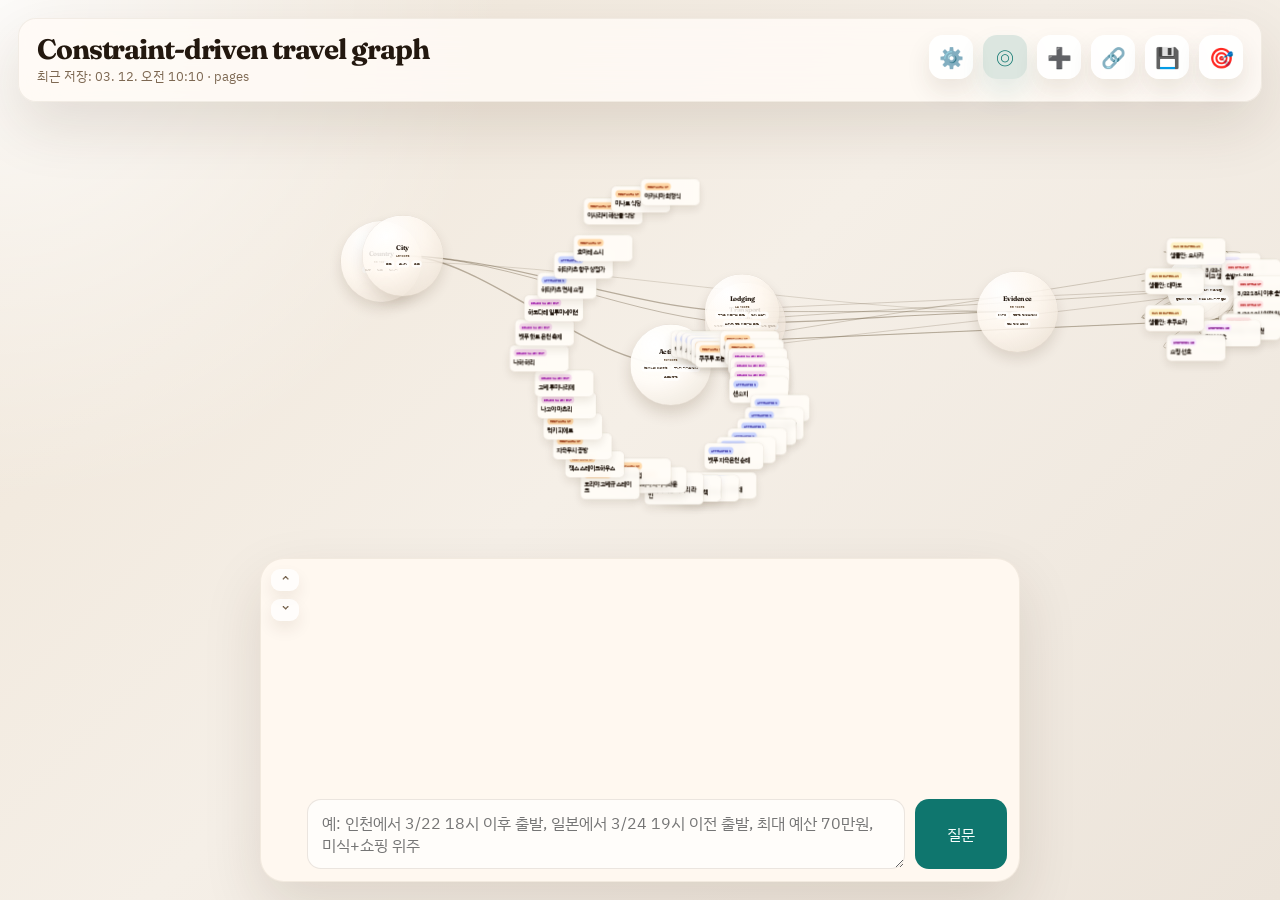
<file: index.html>
<!doctype html>
<html lang="ko">
  <head>
    <meta charset="utf-8" />
    <meta name="viewport" content="width=device-width, initial-scale=1" />
    <meta http-equiv="refresh" content="0; url=./graph-editor.html" />
    <title>Japan Trip Graph</title>
  </head>
  <body>
    <p><a href="./graph-editor.html">graph-editor.html</a>로 이동 중...</p>
  </body>
</html>
</file>
<file: graph-editor.css>
:root {
  --bg: #f4efe7;
  --panel: rgba(255, 251, 246, 0.94);
  --panel-strong: #fffdfa;
  --line: rgba(88, 62, 31, 0.14);
  --text: #23180f;
  --muted: #7d6852;
  --accent: #0f766e;
  --accent-2: #c2410c;
  --shadow: 0 24px 60px rgba(61, 35, 9, 0.12);
  --radius: 22px;
  --font-ui: "IBM Plex Sans KR", "Noto Sans KR", sans-serif;
  --font-display: "Fraunces", "Georgia", serif;
}

* {
  box-sizing: border-box;
}

html,
body {
  margin: 0;
  width: 100%;
  height: 100%;
  overflow: hidden;
  background:
    radial-gradient(circle at top left, rgba(255, 255, 255, 0.85), transparent 32%),
    linear-gradient(135deg, #efe5d7 0%, #f5efe7 48%, #ece4da 100%);
  color: var(--text);
  font-family: var(--font-ui);
}

button,
input,
textarea,
select {
  font: inherit;
}

.app-shell {
  width: 100%;
  height: 100%;
}

.canvas-wrap {
  position: relative;
  width: 100%;
  height: 100%;
  overflow: hidden;
}

.canvas-topbar {
  position: absolute;
  top: 18px;
  left: 18px;
  right: 18px;
  z-index: 20;
  display: flex;
  align-items: center;
  justify-content: space-between;
  gap: 16px;
  padding: 16px 18px;
  border: 1px solid rgba(88, 62, 31, 0.08);
  border-radius: 18px;
  background: rgba(255, 251, 246, 0.84);
  box-shadow: var(--shadow);
  backdrop-filter: blur(18px);
}

.topbar-leading {
  display: flex;
  align-items: flex-start;
  gap: 12px;
  min-width: 0;
}

.chat-size-controls {
  display: flex;
  flex-direction: column;
  gap: 8px;
  flex: 0 0 auto;
}

.canvas-topbar .topbar-actions {
  align-self: flex-start;
}

.topbar-title {
  display: flex;
  flex-direction: column;
  gap: 4px;
}

.topbar-title strong {
  font: 700 28px/1 var(--font-display);
  letter-spacing: -0.04em;
}

.topbar-title span,
.detail-meta {
  color: var(--muted);
  font-size: 13px;
}

.topbar-actions {
  display: flex;
  align-items: center;
  gap: 10px;
  flex-wrap: wrap;
  justify-content: flex-end;
}

.icon-fab {
  width: 44px;
  height: 44px;
  border: 0;
  border-radius: 14px;
  background: rgba(255, 255, 255, 0.9);
  box-shadow: 0 12px 24px rgba(61, 35, 9, 0.1);
  cursor: pointer;
  font-size: 20px;
}

.icon-fab.active {
  background: rgba(15, 118, 110, 0.14);
  color: #0f766e;
  box-shadow: 0 14px 28px rgba(15, 118, 110, 0.12);
}

.icon-fab-sm {
  width: 28px;
  height: 22px;
  border-radius: 9px;
  font-size: 12px;
  box-shadow: 0 8px 16px rgba(61, 35, 9, 0.08);
}

.chat-size-btn {
  background: rgba(255, 255, 255, 0.72);
  color: #6f5b45;
  font-weight: 700;
  line-height: 1;
}

.viewport {
  position: absolute;
  inset: 0;
  cursor: grab;
  touch-action: none;
}

.viewport.dragging {
  cursor: grabbing;
}

.world {
  position: absolute;
  inset: 0;
  transform-origin: 0 0;
}

.graph-svg {
  position: absolute;
  inset: 0;
  overflow: visible;
}

.graph-svg-overlay {
  pointer-events: none;
}

.plan-overlay-line {
  stroke: #d97706;
  stroke-width: 4;
  stroke-linecap: round;
  stroke-linejoin: round;
  filter: drop-shadow(0 0 10px rgba(217, 119, 6, 0.28));
}

.plan-overlay-dot {
  fill: #fff7ed;
  stroke: #d97706;
  stroke-width: 3;
}

.edge-line {
  stroke: rgba(83, 64, 36, 0.38);
  stroke-width: 2.2;
}

.edge-line.selected {
  stroke: var(--accent-2);
  stroke-width: 3;
}

.edge-line.search-hit {
  stroke: #0f766e;
  stroke-width: 3.6;
  filter: drop-shadow(0 0 8px rgba(15, 118, 110, 0.28));
}

.edge-hit {
  stroke: transparent;
  stroke-width: 16;
  cursor: pointer;
}

.edge-label {
  fill: #6f5b45;
  font: 600 12px/1 var(--font-ui);
  text-anchor: middle;
}

.edge-label.selected {
  fill: var(--accent-2);
}

.edge-label.search-hit {
  fill: #0f766e;
  font-weight: 700;
}

.node-layer {
  position: absolute;
  inset: 0;
}

.node {
  position: absolute;
  width: 240px;
  min-height: 82px;
  padding: 14px;
  border-radius: 22px;
  border: 1px solid rgba(88, 62, 31, 0.12);
  background: rgba(255, 252, 247, 0.95);
  box-shadow: 0 16px 36px rgba(61, 35, 9, 0.1);
  user-select: none;
  cursor: grab;
  touch-action: none;
}

.node.cluster-node {
  width: 212px;
  min-height: 74px;
  border-radius: 18px;
  backdrop-filter: blur(10px);
}

.node.current-plan-node {
  border-color: rgba(217, 119, 6, 0.42);
  box-shadow: 0 18px 38px rgba(217, 119, 6, 0.16);
}

.cluster-bubble {
  position: absolute;
  border-radius: 999px;
  border: 1px solid rgba(88, 62, 31, 0.12);
  background:
    radial-gradient(circle at 30% 25%, rgba(255, 255, 255, 0.92), rgba(255, 248, 240, 0.84) 45%, rgba(228, 216, 201, 0.68));
  box-shadow:
    inset 0 1px 0 rgba(255, 255, 255, 0.8),
    0 24px 44px rgba(61, 35, 9, 0.12);
  display: flex;
  flex-direction: column;
  align-items: center;
  justify-content: center;
  gap: 8px;
  padding: 22px;
  cursor: pointer;
  user-select: none;
  text-align: center;
}

.cluster-bubble strong {
  font: 700 24px/1 var(--font-display);
  letter-spacing: -0.04em;
}

.cluster-bubble span {
  color: var(--muted);
  font-size: 12px;
}

.cluster-bubble .cluster-meta {
  display: inline-flex;
  gap: 6px;
  flex-wrap: wrap;
  justify-content: center;
}

.cluster-bubble .cluster-chip {
  padding: 5px 9px;
  border-radius: 999px;
  background: rgba(255, 255, 255, 0.72);
  color: #5d4e40;
  font-size: 11px;
}

.cluster-bubble.expanded {
  background:
    radial-gradient(circle at 30% 25%, rgba(255, 255, 255, 0.98), rgba(255, 252, 247, 0.94) 45%, rgba(234, 224, 212, 0.86));
  box-shadow:
    inset 0 1px 0 rgba(255, 255, 255, 0.85),
    0 28px 52px rgba(61, 35, 9, 0.16);
}

.cluster-bubble.search-hit {
  outline: 4px solid rgba(15, 118, 110, 0.2);
}

.node.selected {
  outline: 3px solid rgba(194, 65, 12, 0.22);
  border-color: rgba(194, 65, 12, 0.2);
}

.node.search-hit {
  outline: 4px solid rgba(15, 118, 110, 0.22);
  border-color: rgba(15, 118, 110, 0.26);
  box-shadow: 0 0 0 6px rgba(15, 118, 110, 0.08), 0 18px 40px rgba(15, 118, 110, 0.16);
}

.node.connect-source {
  outline: 3px solid rgba(15, 118, 110, 0.25);
}

.node-type {
  display: inline-flex;
  margin-bottom: 10px;
  padding: 5px 9px;
  border-radius: 999px;
  font-size: 11px;
  font-weight: 700;
  letter-spacing: 0.04em;
  text-transform: uppercase;
}

.node h3 {
  margin: 0 0 8px;
  font-size: 20px;
  line-height: 1.05;
  letter-spacing: -0.03em;
}

.node p {
  display: none;
  margin: 0;
  color: var(--muted);
  font-size: 13px;
  line-height: 1.45;
}

.node-meta {
  display: none;
}

.node-chip {
  padding: 5px 8px;
  border-radius: 999px;
  background: rgba(35, 24, 15, 0.05);
  color: #6d5842;
  font-size: 11px;
}


.chat-shell {
  position: absolute;
  left: 50%;
  bottom: 18px;
  z-index: 15;
  width: min(760px, calc(100vw - 28px));
  transform: translateX(-50%);
  display: flex;
  flex-direction: column;
  gap: 12px;
  height: var(--chat-panel-height, 320px);
  padding: 10px 12px 12px;
  border: 1px solid rgba(88, 62, 31, 0.08);
  border-radius: 24px;
  background: #fff8f0;
  box-shadow: var(--shadow);
}

.chat-panel-head {
  position: absolute;
  top: 10px;
  left: 10px;
  z-index: 2;
}

.chat-messages {
  flex: 1 1 auto;
  min-height: 0;
  overflow: auto;
  display: flex;
  flex-direction: column;
  gap: 10px;
  padding: 2px 4px 0 34px;
}

.chat-bubble {
  padding: 14px 16px;
  border-radius: 18px;
  border: 1px solid rgba(88, 62, 31, 0.08);
  background: #fffaf4;
  box-shadow: var(--shadow);
}

.chat-bubble.user {
  margin-left: auto;
  max-width: 72%;
  background: rgba(15, 118, 110, 0.12);
}

.chat-bubble.assistant {
  max-width: 86%;
  cursor: pointer;
}

.chat-bubble-head {
  display: flex;
  align-items: center;
  justify-content: space-between;
  gap: 12px;
  margin-bottom: 8px;
  font-size: 12px;
  color: var(--muted);
}

.chat-bubble-body {
  white-space: pre-wrap;
  line-height: 1.5;
}

.chat-inputbar {
  flex: 0 0 auto;
  display: grid;
  grid-template-columns: minmax(0, 1fr) 92px;
  gap: 10px;
  padding: 0 0 0 34px;
}

.chat-inputbar textarea,
.field input,
.field textarea,
.field select {
  width: 100%;
  padding: 12px 14px;
  border: 1px solid rgba(88, 62, 31, 0.12);
  border-radius: 14px;
  background: var(--panel-strong);
  color: var(--text);
}

.chat-inputbar textarea {
  min-height: 54px;
  max-height: 180px;
  resize: vertical;
}

.chat-send,
.btn {
  display: inline-flex;
  align-items: center;
  justify-content: center;
  min-height: 44px;
  padding: 10px 14px;
  border: 0;
  border-radius: 14px;
  background: #ede2d1;
  color: var(--text);
  cursor: pointer;
}

.chat-send {
  background: var(--accent);
  color: #f8fffd;
}

.btn.subtle {
  background: rgba(15, 118, 110, 0.08);
  color: var(--accent);
}

.btn.warn {
  background: rgba(194, 65, 12, 0.1);
  color: var(--accent-2);
}

.app-modal {
  width: min(860px, calc(100vw - 12px));
  max-width: calc(100vw - 12px);
  border: 0;
  padding: 0;
  margin: auto;
  border-radius: 24px;
  background: transparent;
  overflow: visible;
}

.app-modal::backdrop {
  background: rgba(26, 18, 10, 0.44);
  backdrop-filter: blur(6px);
}

.modal-card {
  width: 100%;
  max-width: 100%;
  border-radius: 24px;
  background: rgba(255, 251, 246, 0.98);
  box-shadow: 0 28px 80px rgba(38, 21, 5, 0.22);
  border: 1px solid rgba(88, 62, 31, 0.08);
  overflow: hidden;
}

.modal-wide {
  width: min(980px, calc(100vw - 12px));
  max-width: calc(100vw - 12px);
}

.modal-head {
  display: flex;
  align-items: center;
  justify-content: space-between;
  gap: 12px;
  padding: 18px 20px;
  border-bottom: 1px solid var(--line);
}

.modal-head h2 {
  margin: 0;
  font-size: 18px;
}

.close-btn {
  width: 40px;
  height: 40px;
  border: 0;
  border-radius: 12px;
  background: rgba(194, 65, 12, 0.08);
  color: var(--accent-2);
  cursor: pointer;
}

.modal-body {
  display: flex;
  flex-direction: column;
  gap: 14px;
  padding: 20px;
  max-height: 78vh;
  overflow: auto;
  min-width: 0;
}

.field {
  display: flex;
  flex-direction: column;
  gap: 6px;
  min-width: 0;
}

.field label {
  color: var(--muted);
  font-size: 12px;
  font-weight: 600;
}

.field input,
.field textarea,
.field select {
  min-width: 0;
}

.settings-actions,
.type-palette {
  display: flex;
  gap: 10px;
  flex-wrap: wrap;
}

.palette-chip {
  padding: 8px 10px;
  border-radius: 999px;
  font-size: 12px;
  font-weight: 700;
}

.palette-country { background: #f9e4b7; color: #8c5100; }
.palette-region { background: #ffd7ba; color: #9a3412; }
.palette-city { background: #bfe6dd; color: #0f766e; }
.palette-culture { background: #d3ddff; color: #3949ab; }
.palette-festival { background: #f4d7ea; color: #a21caf; }
.palette-food { background: #ffd8a8; color: #9a3412; }
.palette-transit { background: #cde7ff; color: #1d4ed8; }
.palette-evidence { background: #ded8cf; color: #5f5345; }

.summary-grid {
  display: grid;
  grid-template-columns: repeat(2, minmax(0, 1fr));
  gap: 10px;
}

.summary-card {
  padding: 12px 13px;
  border-radius: 14px;
  background: rgba(35, 24, 15, 0.04);
  border: 1px solid rgba(88, 62, 31, 0.08);
}

.summary-card strong {
  display: block;
  margin-bottom: 5px;
  font-size: 11px;
  color: var(--muted);
  text-transform: uppercase;
  letter-spacing: 0.08em;
}

.summary-card span {
  display: block;
  font-size: 14px;
}

.property-table {
  display: grid;
  gap: 10px;
  min-width: 0;
}

.detail-actions {
  display: flex;
  justify-content: flex-end;
  gap: 10px;
}

.property-row {
  display: grid;
  grid-template-columns: minmax(0, 1fr) minmax(0, 1.2fr) 42px;
  gap: 8px;
  min-width: 0;
}

.icon-btn {
  min-height: 42px;
  border: 0;
  border-radius: 12px;
  background: rgba(194, 65, 12, 0.1);
  color: var(--accent-2);
  cursor: pointer;
}

.property-row input {
  min-width: 0;
}

.ontology-modal-list {
  display: grid;
  gap: 12px;
  min-width: 0;
}

.ontology-modal-item {
  padding: 14px;
  border-radius: 16px;
  border: 1px solid rgba(88, 62, 31, 0.08);
  background: rgba(15, 118, 110, 0.05);
  cursor: pointer;
  min-width: 0;
}

.ontology-modal-item strong {
  display: block;
  font-size: 15px;
  margin: 0;
  word-break: keep-all;
  overflow-wrap: anywhere;
}

@media (max-width: 900px) {
  html,
  body {
    overflow: hidden;
  }

  .canvas-topbar {
    top: 8px;
    left: 8px;
    right: 8px;
    align-items: stretch;
    flex-direction: column;
    padding: 10px;
    gap: 10px;
  }

  .topbar-leading {
    width: 100%;
  }

  .topbar-title strong {
    font-size: 19px;
    line-height: 1.08;
  }

  .topbar-title span {
    font-size: 12px;
  }

  .topbar-actions {
    width: 100%;
    justify-content: space-between;
    gap: 6px;
    flex-wrap: nowrap;
  }

  .icon-fab {
    width: 18vw;
    min-width: 42px;
    max-width: 56px;
    height: 42px;
    border-radius: 12px;
    font-size: 18px;
  }

  .chat-shell {
    width: calc(100vw - 10px);
    bottom: 4px;
    border-radius: 18px;
    padding: 8px;
    gap: 8px;
    height: var(--chat-panel-height, 46vh);
  }

  .chat-panel-head {
    top: 8px;
    left: 8px;
  }

  .chat-size-controls {
    gap: 6px;
  }

  .chat-messages {
    padding-left: 30px;
    gap: 8px;
  }

  .chat-bubble {
    padding: 12px;
    border-radius: 14px;
  }

  .chat-inputbar {
    grid-template-columns: 1fr;
    padding-left: 30px;
    gap: 8px;
  }

  .chat-inputbar textarea {
    min-height: 70px;
  }

  .chat-send {
    width: 100%;
    min-height: 48px;
    border-radius: 12px;
  }

  .chat-bubble.user,
  .chat-bubble.assistant {
    max-width: 100%;
  }

  .summary-grid,
  .property-row {
    grid-template-columns: 1fr;
  }

  .modal-body {
    padding: 14px;
    max-height: 72vh;
  }

  .icon-btn {
    width: 100%;
  }
}

@media (max-width: 560px) {
  .canvas-topbar {
    align-items: flex-start;
  }

  .topbar-leading {
    gap: 10px;
  }

  .chat-size-controls {
    gap: 6px;
  }

  .chat-panel-head {
    top: 8px;
    left: 8px;
  }

  .topbar-title span {
    font-size: 12px;
  }

  .chat-shell {
    width: calc(100vw - 8px);
  }

  .app-modal,
  .modal-wide {
    width: calc(100vw - 6px);
    max-width: calc(100vw - 6px);
  }

  .modal-head {
    padding: 14px 14px 12px;
  }

  .modal-body {
    padding: 14px;
  }
}
</file>
